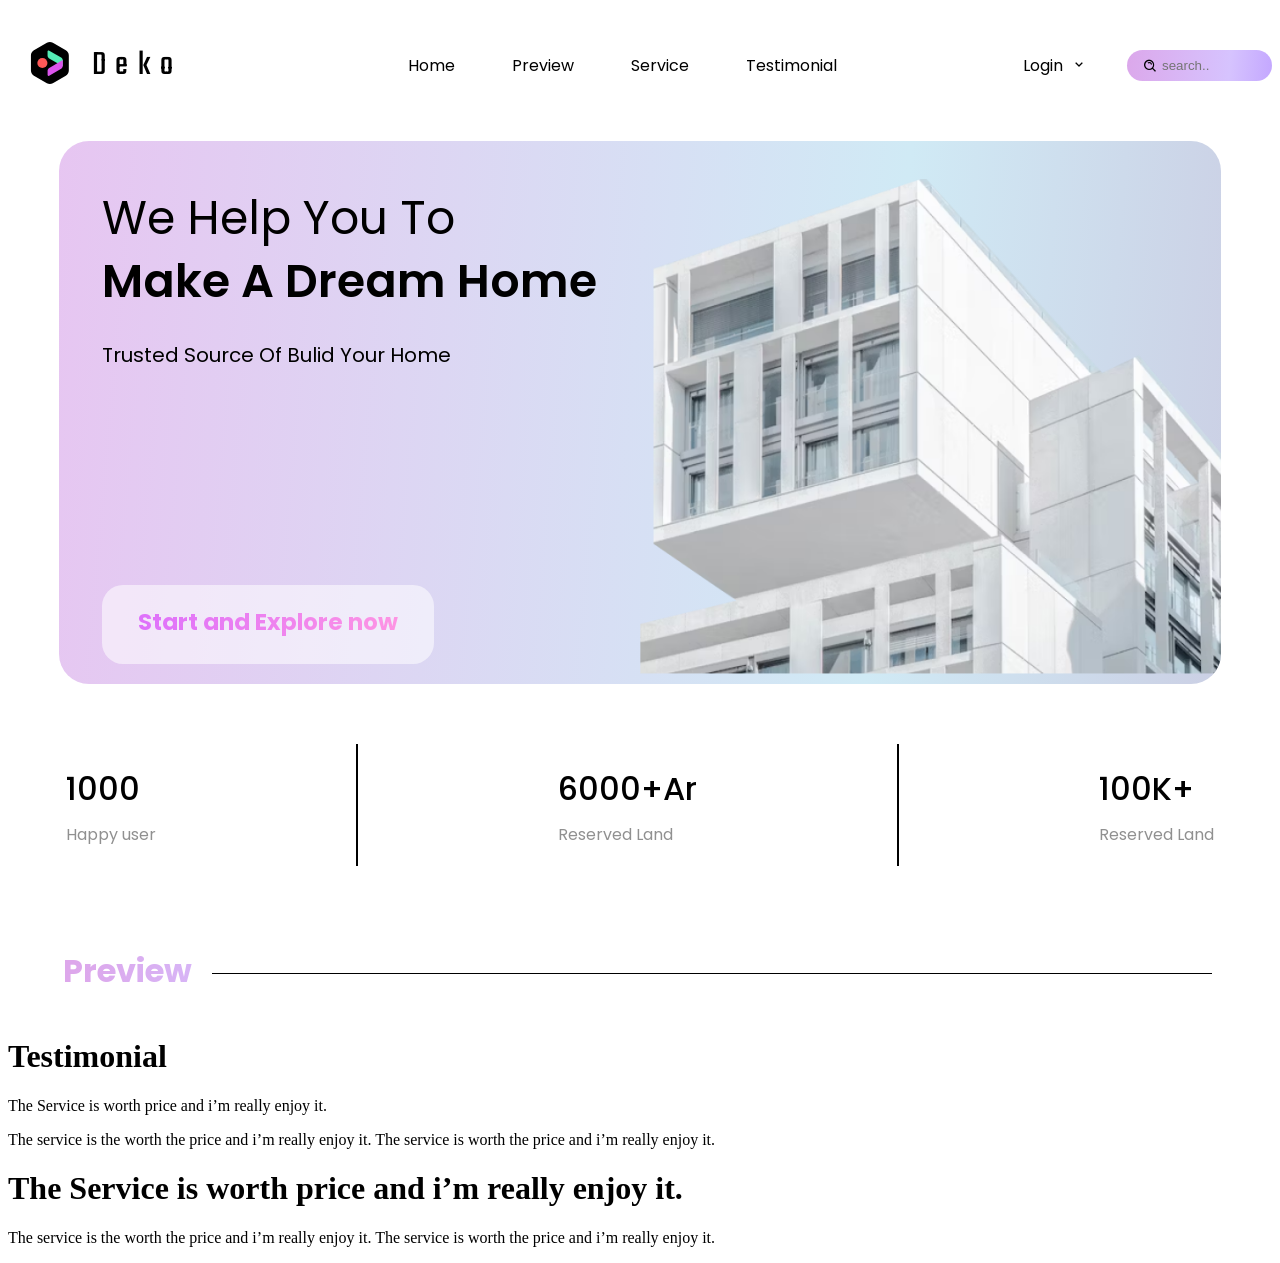
<file: index.html>
<!DOCTYPE html>
<html lang="en">
<head>
    <meta charset="UTF-8">
    <meta name="viewport" content="width=device-width, initial-scale=1.0">
    <link href='https://unpkg.com/boxicons@2.1.4/css/boxicons.min.css' rel='stylesheet'>
    <link rel="icon" href="img/logo.png">
    <link href="css/style.css" rel="stylesheet">
    <title>Deko</title>
</head>
<body>
    <header>
        <div class="container">
            <div class="logo">
                <a href="#">
                    <svg xmlns="http://www.w3.org/2000/svg" width="44" height="44" viewBox="0 0 44 44" fill="none">
                        <path d="M24.8664 42.1479C23.0153 43.2166 20.7346 43.2166 18.8835 42.1479L5.92211 34.6646C4.07099 33.5959 2.93066 31.6208 2.93066 29.4833V14.5168C2.93066 12.3793 4.07099 10.4042 5.92211 9.33546L18.8835 1.85221C20.7346 0.783469 23.0153 0.783465 24.8664 1.85221L37.8277 9.33546C39.6789 10.4042 40.8192 12.3793 40.8192 14.5168V29.4833C40.8192 31.6208 39.6789 33.5959 37.8277 34.6646L24.8664 42.1479Z" fill="black"/>
                        <path d="M34.7756 25.3176L21.2198 17.4912C20.3214 16.9725 19.5931 15.711 19.5931 14.6736L19.5931 10.6039C19.5931 9.5665 20.3214 9.14602 21.2198 9.66471L33.1489 16.552C34.0473 17.0707 34.7756 18.3321 34.7756 19.3695L34.7756 25.3176Z" fill="#54ECB5"/>
                        <circle cx="14.3963" cy="22" r="5.04807" transform="rotate(-180 14.3963 22)" fill="#FF5858"/>
                        <path d="M34.7756 19.0564L21.2198 26.8829C20.3214 27.4015 19.5931 28.663 19.5931 29.7004L19.5931 33.7701C19.5931 34.8075 20.3214 35.228 21.2198 34.7093L33.1489 27.822C34.0473 27.3033 34.7756 26.0419 34.7756 25.0045L34.7756 19.0564Z" fill="#DB54EC"/>
                      </svg>
                    Deko
                </a>
            </div>

            <nav class="">
                <ul>
                    <li>
                        <a>Home</a>
                    </li>
                    <li>
                        <a>Preview</a>
                    </li>
                    <li>
                        <a>Service</a>
                    </li>
                    <li>
                        <a>Testimonial</a>
                    </li>
                </ul>
            </nav>

              <!-- dropwon -->
              <div class="nav-right">
                <div class="dropdown">
                        <a >
                            Login<i class='bx bx-chevron-down'></i>
                        </a>
                    <ul>
                        <li><a>Signin</a></li>
                        <li><a>Signup</a></li>
                    </ul>
                </div>
              
                <form action="">
                    <i class='bx bx-search-alt'></i>
                    <input class="type" placeholder="search.." >
                </form>
            </div>
        </div>

        <section id="hero">
            <div class="bungkus">
                <div class="hero-left">
                    <div class="hero-title">
                        <p>We Help You To<br><span>
                            Make A Dream Home
                        </span>
                    </p>
                        <p>Trusted Source Of Bulid Your Home</p>
                    </div>
                    <a>
                        <span>Start and Explore now</span> 
                    </a>
                </div>
            <div class="hero-right">
                <img src="img/poto1.png"> 
            </div>
        </div>
        </section>
    </header>

    <!-- userr -->
    <div class="three">
            <div>
                <h1>1000</h1>
                <p>Happy user</p>
            </div>
            <hr>
            <div>
                <h1>6000+Ar</h1>
                <p>Reserved Land</p>
            </div>
            <hr>
            <div>
                <h1>100K+</h1>
                <p>Reserved Land</p>
            </div>
    </div>
    <!-- user end -->

    <!-- preview -->
        <div class="preview">
            <div class="pembungkus">
                <h1>Preview</h1>
            </div>
        </div>

        <!-- carousel -->
    <!-- preview end -->

    <!-- Testimonial -->
        <div>
            <div>
                <h1>Testimonial</h1>
                <p>The Service is worth price
                    and i’m really enjoy it.
                </p>
                <p>The service is the worth the price and i’m really enjoy
                    it. The service is worth the price and i’m really
                    enjoy it.
                </p>
                
            </div>
            <div>
                <h1>The Service is worth price
                    and i’m really enjoy it.</h1>
                <p>The service is the worth the price and i’m really enjoy
                    it. The service is worth the price and i’m really
                    enjoy it.
                </p>
            </div>
        </div>
    <!-- Testimonial end -->


</body>
</html>
</file>
<file: css/style.css>
@import url('https://fonts.googleapis.com/css2?family=Mochiy+Pop+One&family=Poppins:wght@100;400;500;600;700&family=Teko:wght@400;500&display=swap');

/* nvbar */
.container{
    display: flex;
    width: 100%;
    gap: 20px;
    /* space betwen buat jarakin msing2 div */
    justify-content: space-between;
    margin-top: 40px;

}
section{
    margin-left: 51px;
    margin-right: 51px;
}

a{
    text-decoration: none;
    color: black;
}
.logo{
color: #000;
font-family: Teko;
font-size: 35px;
font-style: normal;
font-weight: 400;
line-height: normal;
letter-spacing: 9.275px;
text-decoration: none;
display: flex;
}
.logo a{
    display: flex;
    align-items: center;

}
.logo a svg{
    margin-left: 20px;
    margin-top: -5px;
    margin-right: 20px;
}
nav, .nav-right{
    display: flex;
    align-items: center;
}
nav ul{
    display: flex;
    list-style: none;
    gap: 57px;
    font-family: 'Poppins';
    line-height: 14px;
}
nav ul li:hover{
    font-weight: 600;
    cursor: pointer;
}
.dropdown{
    position: relative;
    font-family: 'Poppins';
}
/* nutup dropdown smntara */
.dropdown ul{
    display: none;
    position: absolute;
    margin-left: -36px;
    border-radius: 10px;
}
.dropdown ul li{
    padding-left:12px;
}
/* menampilkan dropdown */
.dropdown:hover a{
    font-weight: 600;
    cursor: pointer;
}
.dropdown:hover ul{
    display: block;
    list-style: none;
    cursor: pointer;
    z-index: 1;
}
.dropdown i{
    margin-left: 8px;
}
form{
    margin-left: 40px;
    position: relative;
}
form i{
    position: absolute;
    z-index: 1;
    top: 8px;
    left: 16px;
}
form input{
    border-radius: 30px;
    background: linear-gradient(275deg, #B896FF -18.36%, #D6C3FE 29.5%, #DCA5E9 106.85%);
    backdrop-filter: blur(12px);
    border: none;
    width: 100px;
    padding: 8px 10px 8px 35px;
    max-width: 188px;
}
/* navbr end */

/* home page */
#hero{
    border-radius: 30px;
    background: linear-gradient(275deg, #c8bfda -18.36%, rgb(208, 234, 245) 29.5%, #e9c2f1 106.85%);
    font-family: 'Poppins';
    overflow: hidden;
    margin-top: 50px;
}
.bungkus{
    position: relative;
}

.hero-title p:nth-child(1){
    color: #000;
    font-family: Poppins;
    font-size: 46px;
    font-style: normal;
    font-weight: 400;
    line-height: 63px;
    margin-bottom: 27px;
}
.hero-left{
    width: 50%;
    margin-left: 43px;
    margin-top: 33px;
    margin-bottom: 45px;
}
.hero-title p span{
    font-weight: 600;
}
.hero-title p:nth-child(2){
    font-size: 20px;
    margin-bottom: 235px;
}
.hero-left a{
    border-radius: 21px;
    background: rgba(255, 255, 255, 0.55);
    backdrop-filter: blur(26.574073791503906px);
    padding: 28px 36px;
}
.hero-left a span{
    font-size: 23px;
    font-weight: 650;
    background: linear-gradient(90deg, #D96BFF -15.36%, #FF96E2 105.12%);
    background-clip: text;
    -webkit-background-clip: text;
    -webkit-text-fill-color: transparent;
}
.hero-right{
    position: absolute;
    width: 50%;
    top: -8px;
    right: 0;
}
.hero-right img{
    width: 100%;
}
.three{
    display: flex;
    padding: 60px 0px;
    justify-content: center;
    align-items: flex-start;
    gap: 200px;
    font-family: 'Poppins';
}
.three p{
    color: #909090;
    line-height: 0;
}
.three h1{
    font-weight: 500;
}
.three hr{
    min-height: 100%;
    max-height: 100vh;
    margin: 0;
    border: 1px black solid;
    display: flex;
    height: 120px;
}
/* end home page */
.pembungkus{
    margin-left: 55px;
    font-family: 'Poppins';
}
.pembungkus h1{
    position: relative;  
    display: inline-block;
    background: linear-gradient(90deg, #DDA7EB 8.77%, #D4BCFC 151.86%);
    background-clip: text;
    -webkit-background-clip: text;
    -webkit-text-fill-color: transparent;
}
/* buat naro garis ny sesudah text */
.pembungkus h1:after{
    content: " ";
    position: absolute;
    border-bottom: 1px solid black;
    width: 1000px;
    height: 2px;
    margin-left: 20px;
    top: 50%;
}
</file>
